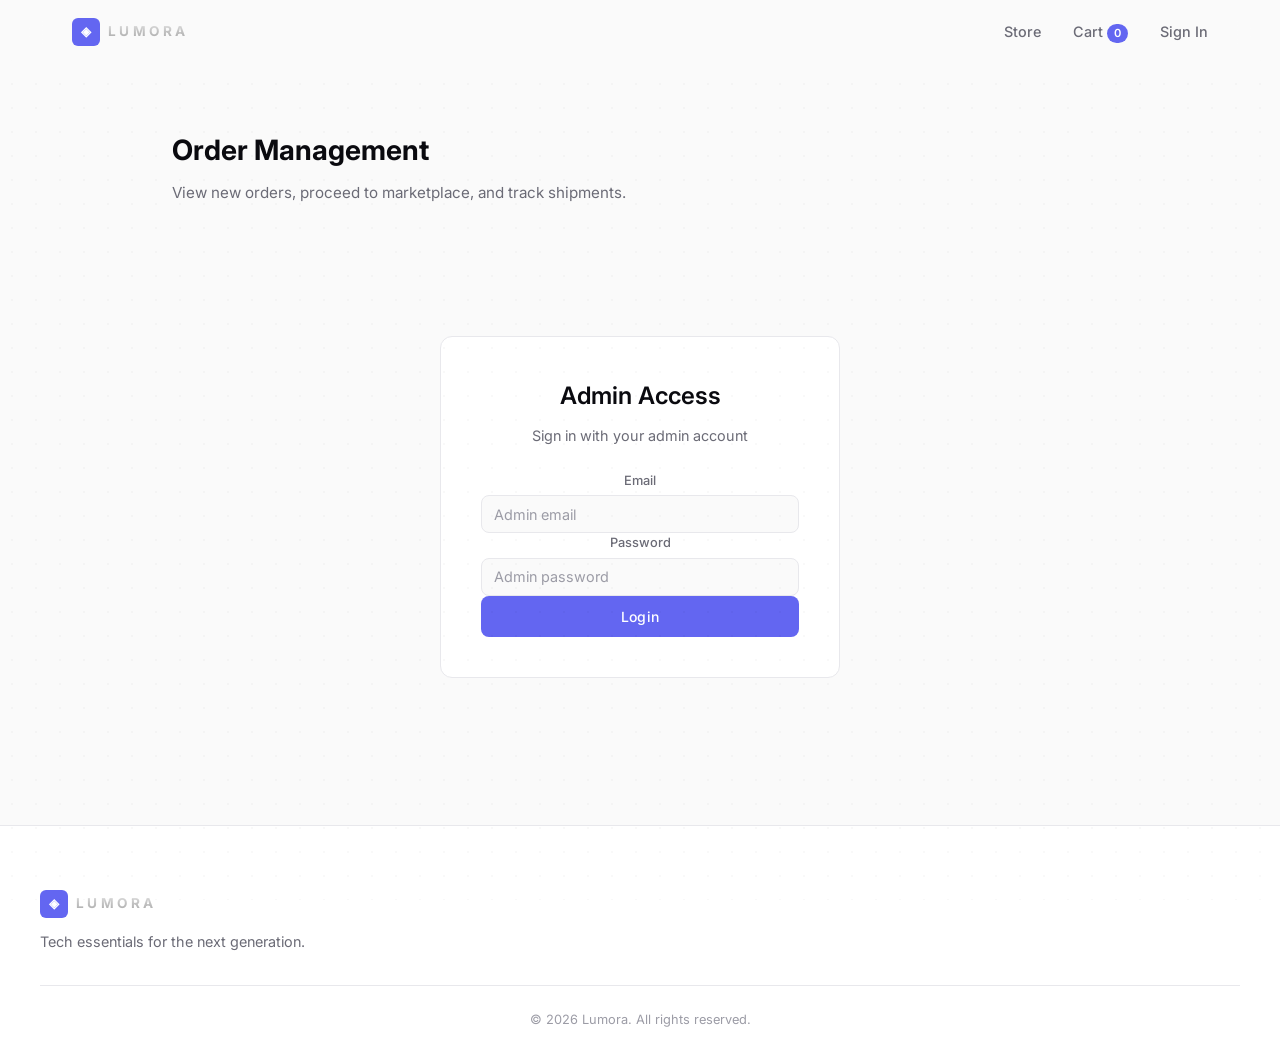
<file: admin.html>
<!DOCTYPE html>
<html lang="en">
<head>
    <meta charset="UTF-8">
    <meta name="viewport" content="width=device-width, initial-scale=1.0">
    <title>Admin — Lumora Store</title>
    <link rel="stylesheet" href="css/style.css">
    <link href="https://fonts.googleapis.com/css2?family=Inter:wght@300;400;500;600;700&display=swap" rel="stylesheet">
    <link rel="icon" href="data:image/svg+xml,<svg xmlns='http://www.w3.org/2000/svg' viewBox='0 0 100 100'><text y='.9em' font-size='90'>◈</text></svg>">
    <link rel="stylesheet" href="css/premium.css">
</head>
<body>
    <nav class="navbar">
        <div class="nav-container">
            <a href="index.html" class="logo"><span class="logo-icon">◈</span><span class="logo-text">LUMORA</span></a>
            <ul class="nav-links">
                <li><a href="index.html" class="nav-link">Store</a></li>
                <li><a href="cart.html" class="nav-link">Cart <span class="cart-count" id="cartCount">0</span></a></li>
                <span id="authLinks"></span>
            </ul>
            <button class="menu-toggle" id="menuToggle">☰</button>
        </div>
    </nav>
    <div class="admin-page">
        <div class="admin-header">
            <h1>Order Management</h1>
            <p>View new orders, proceed to marketplace, and track shipments.</p>
        </div>
        <div id="adminContent"></div>
    </div>
        <div class="modal-overlay" id="signInModal"><div class="modal"><button class="modal-close" onclick="closeModal()">×</button><h2 class="modal-title">Sign In</h2><form id="loginForm" class="order-form"><div class="form-group"><label for="loginEmail">Email</label><input type="email" id="loginEmail" required placeholder="Enter your email"></div><div class="form-group"><label for="loginPassword">Password</label><input type="password" id="loginPassword" required placeholder="Enter your password"></div><button type="submit" class="btn btn-primary submit-btn">Sign In</button><p style="text-align:center;margin-top:1rem;font-size:0.85rem">Don't have an account? <a href="#" id="showSignup" style="color:var(--text)">Sign Up</a></p></form><form id="signupForm" class="order-form" style="display:none"><h2 class="modal-title" style="margin-bottom:1rem">Sign Up</h2><div class="form-group"><label for="signupName">Full Name</label><input type="text" id="signupName" required placeholder="Enter your full name"></div><div class="form-group"><label for="signupEmail">Email</label><input type="email" id="signupEmail" required placeholder="Enter your email"></div><div class="form-group"><label for="signupPassword">Password</label><input type="password" id="signupPassword" required placeholder="Min 6 characters"></div><button type="submit" class="btn btn-primary submit-btn">Create Account</button><p style="text-align:center;margin-top:1rem;font-size:0.85rem">Already have an account? <a href="#" id="showLogin" style="color:var(--text)">Sign In</a></p></form></div></div></div>
    <footer class="footer">
        <div class="footer-content">
            <div class="footer-brand">
                <a href="index.html" class="logo"><span class="logo-icon">◈</span><span class="logo-text">LUMORA</span></a>
                <p>Tech essentials for the next generation.</p>
            </div>
        </div>
        <div class="footer-bottom"><p>&copy; 2026 Lumora. All rights reserved.</p></div>
    </footer>
    <script src="js/products.js"></script>
    <script src="js/main.js"></script>
    <script src="js/premium.js"></script>
</body>
</html>
</file>
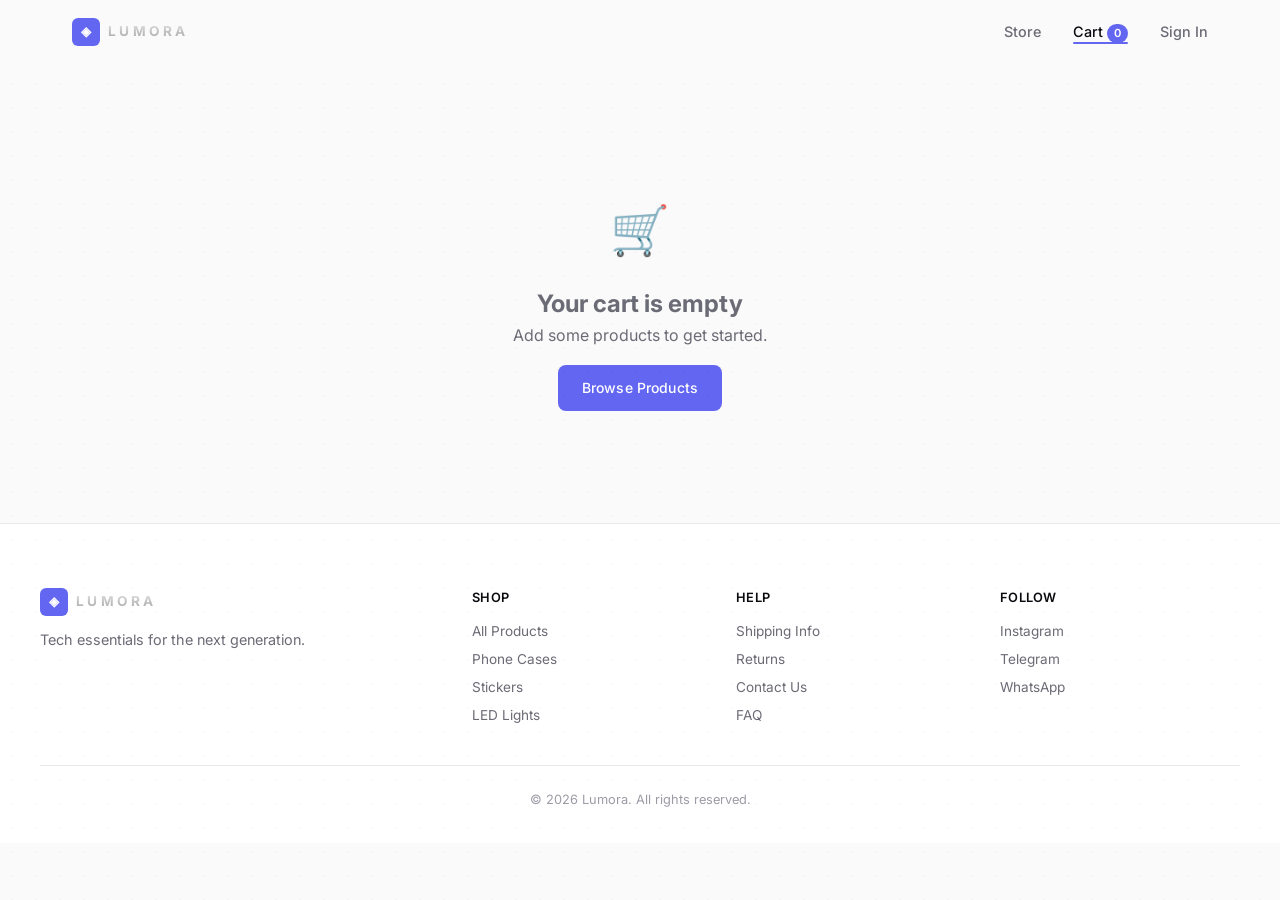
<file: cart.html>
<!DOCTYPE html>
<html lang="en">
<head>
    <meta charset="UTF-8">
    <meta name="viewport" content="width=device-width, initial-scale=1.0">
    <title>Cart — Lumora Store</title>
    <link rel="stylesheet" href="css/style.css">
    <link href="https://fonts.googleapis.com/css2?family=Inter:wght@300;400;500;600;700&display=swap" rel="stylesheet">
    <link rel="icon" href="data:image/svg+xml,<svg xmlns='http://www.w3.org/2000/svg' viewBox='0 0 100 100'><text y='.9em' font-size='90'>◈</text></svg>">
    <link rel="stylesheet" href="css/premium.css">
</head>
<body>
    <nav class="navbar">
        <div class="nav-container">
            <a href="index.html" class="logo"><span class="logo-icon">◈</span><span class="logo-text">LUMORA</span></a>
            <ul class="nav-links">
                <li><a href="index.html" class="nav-link">Store</a></li>
                <li><a href="cart.html" class="nav-link active">Cart <span class="cart-count" id="cartCount">0</span></a></li>
                <span id="authLinks"></span>
            </ul>
            <button class="menu-toggle" id="menuToggle">☰</button>
        </div>
    </nav>
    <div class="cart-container" id="cartContainer"></div>
    <div class="modal-overlay" id="checkoutModal">
        <div class="modal modal-large">
            <button class="modal-close" onclick="closeModal()">×</button>
            <h2 class="modal-title">Checkout</h2>
            <div id="checkoutFormStep">
                <form id="orderForm" class="order-form">
                    <div class="form-group"><label for="name">Full Name *</label><input type="text" id="name" name="name" required placeholder="Enter your full name"></div>
                    <div class="form-row">
                        <div class="form-group"><label for="phone">Phone Number *</label><input type="tel" id="phone" name="phone" required placeholder="10-digit mobile number" pattern="[0-9]{10}" maxlength="10"></div>
                        <div class="form-group"><label for="email">Email (optional)</label><input type="email" id="email" name="email" placeholder="your@email.com"></div>
                    </div>
                    <div class="form-group"><label for="address">Address *</label><textarea id="address" name="address" required placeholder="House/Flat no., Street, Area" rows="2"></textarea></div>
                    <div class="form-row">
                        <div class="form-group"><label for="city">City *</label><input type="text" id="city" name="city" required placeholder="City"></div>
                        <div class="form-group"><label for="state">State *</label><input type="text" id="state" name="state" required placeholder="State"></div>
                    </div>
                    <div class="form-row">
                        <div class="form-group"><label for="pincode">PIN Code *</label><input type="text" id="pincode" name="pincode" required placeholder="6-digit PIN" pattern="[0-9]{6}" maxlength="6"></div>
                        <div class="form-group"><label for="landmark">Landmark (optional)</label><input type="text" id="landmark" name="landmark" placeholder="Near..."></div>
                    </div>
                    <button type="submit" class="btn btn-primary submit-btn">Proceed to Payment</button>
                </form>
            </div>
            <div id="checkoutPaymentStep" style="display:none"><div id="paymentSection"></div></div>
        </div>
    </div>
    <div id="orderConfirmation" style="display:none"></div>
        <div class="modal-overlay" id="signInModal"><div class="modal"><button class="modal-close" onclick="closeModal()">×</button><h2 class="modal-title">Sign In</h2><form id="loginForm" class="order-form"><div class="form-group"><label for="loginEmail">Email</label><input type="email" id="loginEmail" required placeholder="Enter your email"></div><div class="form-group"><label for="loginPassword">Password</label><input type="password" id="loginPassword" required placeholder="Enter your password"></div><button type="submit" class="btn btn-primary submit-btn">Sign In</button><p style="text-align:center;margin-top:1rem;font-size:0.85rem">Don't have an account? <a href="#" id="showSignup" style="color:var(--text)">Sign Up</a></p></form><form id="signupForm" class="order-form" style="display:none"><h2 class="modal-title" style="margin-bottom:1rem">Sign Up</h2><div class="form-group"><label for="signupName">Full Name</label><input type="text" id="signupName" required placeholder="Enter your full name"></div><div class="form-group"><label for="signupEmail">Email</label><input type="email" id="signupEmail" required placeholder="Enter your email"></div><div class="form-group"><label for="signupPassword">Password</label><input type="password" id="signupPassword" required placeholder="Min 6 characters"></div><button type="submit" class="btn btn-primary submit-btn">Create Account</button><p style="text-align:center;margin-top:1rem;font-size:0.85rem">Already have an account? <a href="#" id="showLogin" style="color:var(--text)">Sign In</a></p></form></div></div></div>
    <footer class="footer">
        <div class="footer-content">
            <div class="footer-brand">
                <a href="index.html" class="logo"><span class="logo-icon">◈</span><span class="logo-text">LUMORA</span></a>
                <p>Tech essentials for the next generation.</p>
            </div>
            <div class="footer-links">
                <div class="footer-col"><h4>Shop</h4><a href="index.html#products">All Products</a><a href="index.html#products">Phone Cases</a><a href="index.html#products">Stickers</a><a href="index.html#products">LED Lights</a></div>
                <div class="footer-col"><h4>Help</h4><a href="#">Shipping Info</a><a href="#">Returns</a><a href="#">Contact Us</a><a href="#">FAQ</a></div>
                <div class="footer-col"><h4>Follow</h4><a href="https://instagram.com/lumora.main5" target="_blank">Instagram</a><a href="#">Telegram</a><a href="#">WhatsApp</a></div>
            </div>
        </div>
        <div class="footer-bottom"><p>&copy; 2026 Lumora. All rights reserved.</p></div>
    </footer>
    <script src="js/products.js"></script>
    <script src="js/main.js"></script>
    <script src="js/premium.js"></script>
</body>
</html>
</file>
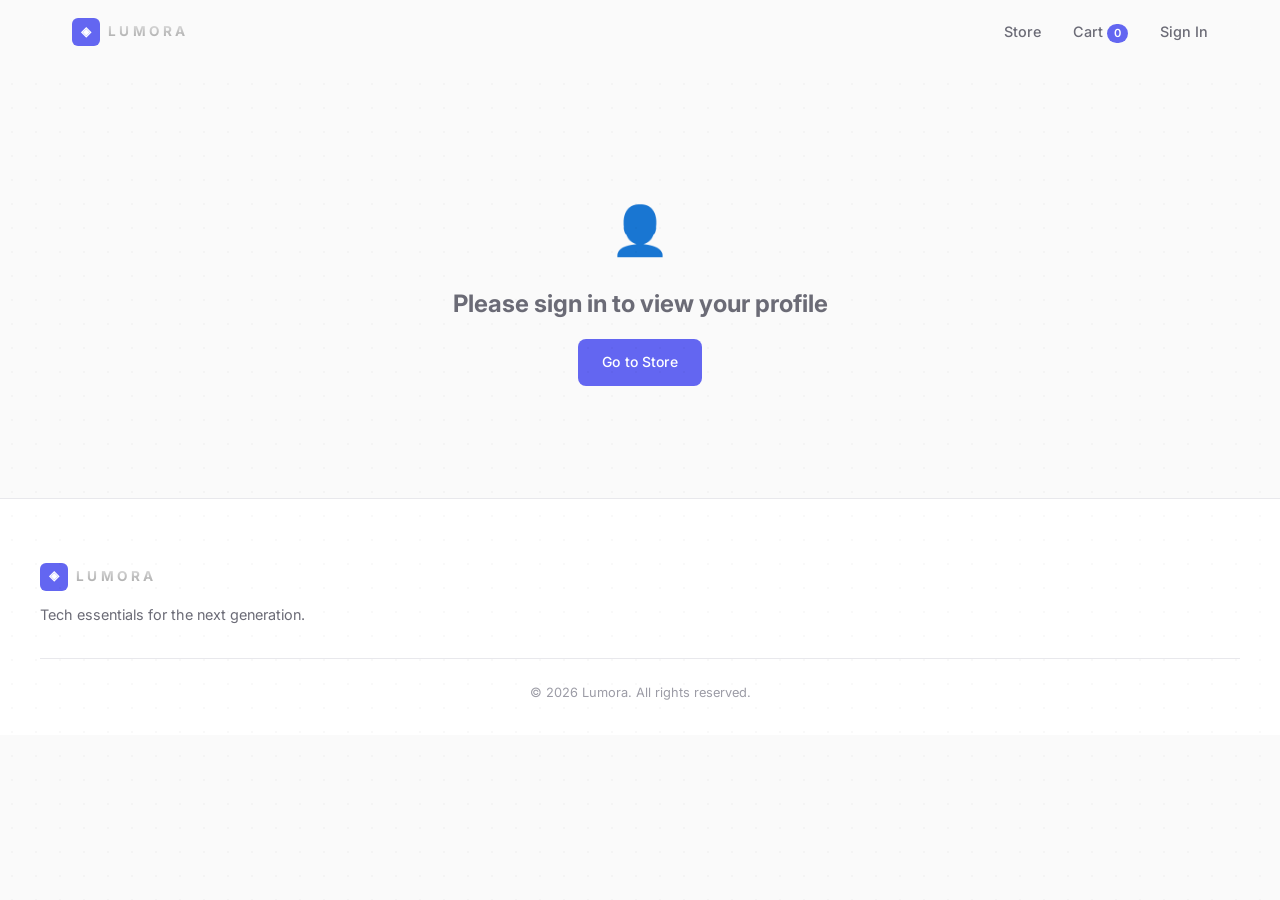
<file: profile.html>
<!DOCTYPE html>
<html lang="en">
<head>
    <meta charset="UTF-8">
    <meta name="viewport" content="width=device-width, initial-scale=1.0">
    <title>Profile — Lumora Store</title>
    <link rel="stylesheet" href="css/style.css">
    <link href="https://fonts.googleapis.com/css2?family=Inter:wght@300;400;500;600;700&display=swap" rel="stylesheet">
    <link rel="icon" href="data:image/svg+xml,<svg xmlns='http://www.w3.org/2000/svg' viewBox='0 0 100 100'><text y='.9em' font-size='90'>◈</text></svg>">
    <link rel="stylesheet" href="css/premium.css">
</head>
<body>

    <nav class="navbar">
        <div class="nav-container">
            <a href="index.html" class="logo"><span class="logo-icon">◈</span><span class="logo-text">LUMORA</span></a>
            <ul class="nav-links">
                <li><a href="index.html" class="nav-link">Store</a></li>
                <li><a href="cart.html" class="nav-link">Cart <span class="cart-count" id="cartCount">0</span></a></li>
                <span id="authLinks"></span>
            </ul>
            <button class="menu-toggle" id="menuToggle">☰</button>
        </div>
    </nav>

    <div class="profile-container" id="profileContainer">
        <!-- Profile content rendered by JS -->
    </div>

        <div class="modal-overlay" id="signInModal"><div class="modal"><button class="modal-close" onclick="closeModal()">×</button><h2 class="modal-title">Sign In</h2><form id="loginForm" class="order-form"><div class="form-group"><label for="loginEmail">Email</label><input type="email" id="loginEmail" required placeholder="Enter your email"></div><div class="form-group"><label for="loginPassword">Password</label><input type="password" id="loginPassword" required placeholder="Enter your password"></div><button type="submit" class="btn btn-primary submit-btn">Sign In</button><p style="text-align:center;margin-top:1rem;font-size:0.85rem">Don't have an account? <a href="#" id="showSignup" style="color:var(--text)">Sign Up</a></p></form><form id="signupForm" class="order-form" style="display:none"><h2 class="modal-title" style="margin-bottom:1rem">Sign Up</h2><div class="form-group"><label for="signupName">Full Name</label><input type="text" id="signupName" required placeholder="Enter your full name"></div><div class="form-group"><label for="signupEmail">Email</label><input type="email" id="signupEmail" required placeholder="Enter your email"></div><div class="form-group"><label for="signupPassword">Password</label><input type="password" id="signupPassword" required placeholder="Min 6 characters"></div><button type="submit" class="btn btn-primary submit-btn">Create Account</button><p style="text-align:center;margin-top:1rem;font-size:0.85rem">Already have an account? <a href="#" id="showLogin" style="color:var(--text)">Sign In</a></p></form></div></div></div>
    <footer class="footer">
        <div class="footer-content">
            <div class="footer-brand">
                <a href="index.html" class="logo"><span class="logo-icon">◈</span><span class="logo-text">LUMORA</span></a>
                <p>Tech essentials for the next generation.</p>
            </div>
        </div>
        <div class="footer-bottom"><p>&copy; 2026 Lumora. All rights reserved.</p></div>
    </footer>

    <script src="js/products.js"></script>
    <script src="js/main.js"></script>
    <script>
        // Profile page specific
        document.addEventListener("DOMContentLoaded", () => {
            const container = document.getElementById("profileContainer");
            if (!container) return;

            if (!currentUser) {
                container.innerHTML = '<div class="empty-cart"><span class="empty-cart-icon">👤</span><h2>Please sign in to view your profile</h2><a href="index.html" class="btn btn-primary" style="margin-top:1rem">Go to Store</a></div>';
                return;
            }

            const userOrders = orders.filter(o => o.userId === currentUser.id);

            container.innerHTML = `
                <div class="profile-header">
                    <div class="profile-avatar">◈</div>
                    <h1>${currentUser.name}</h1>
                    <p>${currentUser.email}</p>
                </div>
                <div class="profile-section">
                    <h2>Saved Payment</h2>
                    <form id="saveUpiForm" class="order-form" style="margin-top:0.5rem">
                        <div class="form-group">
                            <label for="profileUpi">UPI ID</label>
                            <input type="text" id="profileUpi" placeholder="yourname@bank" value="">
                            <small>Saved for faster checkout next time</small>
                        </div>
                        <button type="submit" class="btn btn-primary">Save UPI</button>
                    </form>
                </div>
                <div class="profile-section">
                    <h2>My Orders</h2>
                    ${userOrders.length === 0 ? '<p class="no-orders">No orders yet. Start shopping!</p>' : ""}
                    ${userOrders.map(order => `
                        <div class="profile-order">
                            <div class="profile-order-header">
                                <span class="order-id">${order.id}</span>
                                <span class="order-status status-${order.status}">${order.status.replace(/_/g, " ")}</span>
                            </div>
                            <div class="profile-order-items">
                                ${order.items.map(i => `<p>${i.name} × ${i.quantity}</p>`).join("")}
                            </div>
                            <div class="profile-order-total">
                                <p><strong>Total: ₹${order.total.toFixed(2)}</strong></p>
                                <p>${order.customer.city}, ${order.customer.state}</p>
                            </div>
                        </div>
                    `).join("")}
                </div>
            `;
        });
    </script>
    <script src="js/premium.js"></script>
</body>
</html>
</file>
<file: css/style.css>
/* ============================================
   LUMORA STORE — Complete Stylesheet
   ============================================ */

:root {
    --bg: #ffffff;
    --surface: #f8f8f8;
    --card: #ffffff;
    --border: #e5e5e5;
    --text: #1a1a1a;
    --text-secondary: #666666;
    --text-dim: #999999;
    --accent: #1a1a1a;
    --accent-hover: #333333;
    --accent-light: #f0f0f0;
    --success: #2d8a4e;
    --danger: #d32f2f;
    --warning: #f5a623;
    --font-display: 'Inter', -apple-system, BlinkMacSystemFont, 'Segoe UI', sans-serif;
    --font-body: 'Inter', -apple-system, BlinkMacSystemFont, 'Segoe UI', sans-serif;
    --font-mono: 'SF Mono', 'Fira Code', 'Consolas', monospace;
    --radius: 8px;
    --radius-sm: 4px;
    --shadow: 0 1px 3px rgba(0, 0, 0, 0.08);
    --shadow-hover: 0 4px 12px rgba(0, 0, 0, 0.12);
    --transition: 0.2s ease;
}

* { margin: 0; padding: 0; box-sizing: border-box; }
html { scroll-behavior: smooth; }

body {
    font-family: var(--font-body);
    background: var(--bg);
    color: var(--text);
    line-height: 1.6;
    -webkit-font-smoothing: antialiased;
    -moz-osx-font-smoothing: grayscale;
}

/* ============================================
   NAVIGATION
   ============================================ */
.navbar {
    position: fixed; top: 0; left: 0; width: 100%; z-index: 1000;
    background: rgba(255, 255, 255, 0.9);
    backdrop-filter: blur(10px);
    border-bottom: 1px solid var(--border);
}
.nav-container {
    max-width: 1200px; margin: 0 auto; padding: 0 2rem;
    display: flex; align-items: center; justify-content: space-between; height: 60px;
}
.logo {
    display: flex; align-items: center; gap: 0.5rem; text-decoration: none;
    color: var(--text); font-family: var(--font-display); font-size: 1.1rem;
    font-weight: 600; letter-spacing: -0.02em;
}
.logo-icon { font-size: 1.2rem; color: var(--text); }
.logo-accent { color: var(--text-secondary); font-weight: 400; }
.nav-links { display: flex; list-style: none; gap: 2rem; }
.nav-link {
    color: var(--text-secondary); text-decoration: none; font-size: 0.9rem;
    font-weight: 500; transition: color var(--transition); position: relative;
}
.nav-link:hover, .nav-link.active { color: var(--text); }
.nav-link::after {
    content: ''; position: absolute; bottom: -4px; left: 0; width: 0;
    height: 1px; background: var(--text); transition: width var(--transition);
}
.nav-link:hover::after, .nav-link.active::after { width: 100%; }
.cart-link { display: flex; align-items: center; gap: 0.4rem; }
.cart-count {
    background: var(--text); color: var(--bg); font-size: 0.7rem; font-weight: 600;
    padding: 0.1rem 0.4rem; border-radius: 10px; min-width: 18px; text-align: center;
    transition: transform 0.2s ease;
}
.menu-toggle { display: none; background: none; border: none; color: var(--text); font-size: 1.25rem; cursor: pointer; }

/* ============================================
   HERO
   ============================================ */
.hero {
    min-height: 100vh; display: flex; align-items: center; justify-content: center;
    padding: 6rem 2rem 4rem; text-align: center;
}
.hero-content { max-width: 640px; }
.hero-badge {
    font-family: var(--font-mono); font-size: 0.75rem; color: var(--text-dim);
    letter-spacing: 0.1em; text-transform: uppercase; margin-bottom: 1.5rem;
}
.hero-title {
    font-family: var(--font-display); font-size: clamp(2.5rem, 5vw, 3.5rem);
    font-weight: 700; line-height: 1.15; letter-spacing: -0.03em;
    margin-bottom: 1.25rem; color: var(--text);
}
.hero-subtitle {
    font-size: 1.1rem; color: var(--text-secondary); margin-bottom: 2.5rem;
    font-weight: 400; line-height: 1.7;
}
.hero-cta { display: flex; gap: 0.75rem; justify-content: center; flex-wrap: wrap; margin-bottom: 3rem; }
.btn {
    font-family: var(--font-display); font-size: 0.85rem; font-weight: 500;
    letter-spacing: 0.01em; padding: 0.75rem 1.5rem; border: none; cursor: pointer;
    transition: all var(--transition); text-decoration: none; display: inline-block;
    border-radius: var(--radius);
}
.btn-primary { background: var(--text); color: var(--bg); }
.btn-primary:hover { background: var(--accent-hover); }
.btn-secondary { background: transparent; color: var(--text); border: 1px solid var(--border); }
.btn-secondary:hover { border-color: var(--text); }
.btn-small { padding: 0.5rem 1rem; font-size: 0.8rem; }
.scroll-indicator { position: absolute; bottom: 2rem; left: 50%; transform: translateX(-50%); text-align: center; }
.scroll-indicator span { font-family: var(--font-mono); font-size: 0.7rem; color: var(--text-dim); letter-spacing: 0.1em; text-transform: uppercase; }
.scroll-line { width: 1px; height: 32px; background: var(--border); margin: 0.5rem auto 0; }

/* ============================================
   SECTIONS
   ============================================ */
section { padding: 5rem 2rem; max-width: 1200px; margin: 0 auto; }
.section-header { text-align: center; margin-bottom: 2.5rem; }
.section-title {
    font-family: var(--font-display); font-size: clamp(1.5rem, 3vw, 2rem);
    font-weight: 600; letter-spacing: -0.02em; margin-bottom: 0.5rem; color: var(--text);
}
.section-subtitle { color: var(--text-secondary); font-size: 1rem; font-weight: 400; }

/* ============================================
   PRODUCT GRID
   ============================================ */
.products-section { padding-top: 4rem; }
.filter-bar {
    max-width: 1200px; margin: 0 auto 1.5rem; padding: 0 2rem;
    display: flex; gap: 0.5rem; flex-wrap: wrap; align-items: center;
}
.filter-btn {
    font-family: var(--font-mono); font-size: 0.75rem; padding: 0.4rem 0.75rem;
    background: transparent; border: 1px solid var(--border); color: var(--text-secondary);
    cursor: pointer; border-radius: var(--radius-sm); transition: all var(--transition);
    text-transform: uppercase; letter-spacing: 0.03em;
}
.filter-btn:hover, .filter-btn.active { border-color: var(--text); color: var(--text); }
.search-box { margin-left: auto; position: relative; }
.search-box input {
    padding: 0.4rem 0.75rem 0.4rem 2rem; background: var(--bg); border: 1px solid var(--border);
    border-radius: var(--radius-sm); color: var(--text); font-family: var(--font-body);
    font-size: 0.85rem; outline: none; width: 220px; transition: border-color var(--transition);
}
.search-box input:focus { border-color: var(--text); }
.search-box::before {
    content: '\2315'; position: absolute; left: 0.6rem; top: 50%;
    transform: translateY(-50%); color: var(--text-dim); font-size: 1rem;
}
.product-grid {
    display: grid; grid-template-columns: repeat(auto-fill, minmax(260px, 1fr)); gap: 1.5rem;
    max-width: 1200px; margin: 0 auto; padding: 0 2rem;
}
.product-card {
    background: var(--card); border: 1px solid var(--border); border-radius: var(--radius);
    overflow: hidden; transition: all var(--transition); cursor: pointer;
}
.product-card:hover { box-shadow: var(--shadow-hover); transform: translateY(-2px); }
.product-image { position: relative; width: 100%; height: 200px; background: var(--surface); overflow: hidden; }
.product-image img { width: 100%; height: 100%; object-fit: cover; }
.product-badge {
    position: absolute; top: 0.75rem; left: 0.75rem; font-family: var(--font-mono);
    font-size: 0.65rem; color: var(--text-secondary); background: var(--accent-light);
    padding: 0.15rem 0.5rem; border-radius: var(--radius-sm); text-transform: uppercase; letter-spacing: 0.03em;
}
.product-info { padding: 1.25rem; }
.product-name {
    font-family: var(--font-display); font-size: 0.95rem; font-weight: 600;
    margin-bottom: 0.25rem; color: var(--text); letter-spacing: -0.01em;
}
.product-desc { font-size: 0.85rem; color: var(--text-secondary); margin-bottom: 0.75rem; line-height: 1.5; }
.product-footer { display: flex; align-items: center; justify-content: space-between; }
.product-price { font-family: var(--font-display); font-size: 1.1rem; font-weight: 600; color: var(--text); letter-spacing: -0.01em; }
.add-to-cart {
    padding: 0.5rem 1rem; background: transparent; border: 1px solid var(--border);
    color: var(--text); font-family: var(--font-display); font-size: 0.75rem;
    font-weight: 500; cursor: pointer; transition: all var(--transition); border-radius: var(--radius-sm);
}
.add-to-cart:hover { background: var(--text); color: var(--bg); border-color: var(--text); }

/* ============================================
   CATEGORIES
   ============================================ */
.categories-section { padding-top: 2rem; }
.category-grid { display: grid; grid-template-columns: repeat(auto-fill, minmax(200px, 1fr)); gap: 1rem; }
.category-card {
    background: var(--card); border: 1px solid var(--border); border-radius: var(--radius);
    padding: 1.5rem 1.25rem; text-align: center; text-decoration: none; color: var(--text);
    transition: all var(--transition);
}
.category-card:hover { box-shadow: var(--shadow-hover); transform: translateY(-2px); }
.category-icon { font-size: 2rem; margin-bottom: 0.75rem; display: block; }
.category-card h3 { font-family: var(--font-display); font-size: 0.95rem; font-weight: 600; margin-bottom: 0.25rem; letter-spacing: -0.01em; }
.category-card p { font-size: 0.8rem; color: var(--text-secondary); }

/* ============================================
   HOW IT WORKS
   ============================================ */
.how-it-works { background: var(--surface); border-top: 1px solid var(--border); border-bottom: 1px solid var(--border); }
.steps-grid { display: grid; grid-template-columns: repeat(auto-fit, minmax(250px, 1fr)); gap: 2rem; max-width: 900px; margin: 0 auto; }
.step { text-align: center; }
.step-number {
    width: 48px; height: 48px; border-radius: 50%; background: var(--text); color: var(--bg);
    font-family: var(--font-display); font-size: 1.25rem; font-weight: 700;
    display: flex; align-items: center; justify-content: center; margin: 0 auto 1rem;
}
.step h3 { font-family: var(--font-display); font-size: 1rem; font-weight: 600; margin-bottom: 0.5rem; }
.step p { font-size: 0.9rem; color: var(--text-secondary); }

/* ============================================
   CART PAGE
   ============================================ */
.cart-container { max-width: 800px; margin: 0 auto; padding: 7rem 2rem 3rem; }
.cart-items { margin-bottom: 1.5rem; }
.cart-item {
    display: flex; align-items: center; gap: 1.25rem; background: var(--card);
    border: 1px solid var(--border); border-radius: var(--radius); padding: 1.25rem; margin-bottom: 0.75rem;
}
.cart-item-img { width: 64px; height: 64px; object-fit: cover; border-radius: var(--radius-sm); flex-shrink: 0; }
.cart-item-info { flex: 1; }
.cart-item-name { font-family: var(--font-display); font-size: 0.95rem; font-weight: 600; margin-bottom: 0.15rem; }
.cart-item-price { color: var(--text-secondary); font-size: 0.85rem; }
.cart-item-total { font-family: var(--font-display); font-size: 1rem; font-weight: 600; color: var(--text); }
.remove-btn {
    background: none; border: none; color: var(--text-dim); font-size: 1.25rem;
    cursor: pointer; padding: 0.25rem; transition: color var(--transition);
}
.remove-btn:hover { color: var(--danger); }
.cart-summary {
    background: var(--card); border: 1px solid var(--border);
    border-radius: var(--radius); padding: 1.5rem;
}
.summary-row { display: flex; justify-content: space-between; padding: 0.5rem 0; font-size: 0.95rem; }
.summary-total { font-family: var(--font-display); font-size: 1.25rem; font-weight: 600; border-top: 1px solid var(--border); margin-top: 0.5rem; padding-top: 1rem; }
.checkout-btn { width: 100%; margin-top: 1rem; }
.empty-cart { text-align: center; padding: 4rem 2rem; color: var(--text-secondary); }
.empty-cart-icon { font-size: 3rem; margin-bottom: 1rem; display: block; }

/* ============================================
   MODALS
   ============================================ */
.modal-overlay {
    position: fixed; top: 0; left: 0; width: 100%; height: 100%;
    background: rgba(0, 0, 0, 0.4); backdrop-filter: blur(4px);
    z-index: 2000; display: none; align-items: center; justify-content: center; padding: 2rem;
}
.modal-overlay.active { display: flex; }
.modal {
    background: var(--card); border: 1px solid var(--border); border-radius: var(--radius);
    max-width: 480px; width: 100%; max-height: 90vh; overflow-y: auto; position: relative;
    padding: 2rem;
}
.modal-large { max-width: 600px; }
.modal-admin { max-width: 900px; }
.modal-close {
    position: absolute; top: 0.75rem; right: 0.75rem; background: none; border: none;
    color: var(--text-secondary); font-size: 1.5rem; cursor: pointer; z-index: 1;
    transition: color var(--transition);
}
.modal-close:hover { color: var(--text); }
.modal-title { font-family: var(--font-display); font-size: 1.25rem; font-weight: 600; margin-bottom: 1.5rem; }

/* Product Modal */
.modal-product { display: flex; flex-direction: column; gap: 1.5rem; }
.modal-product-image { width: 100%; height: 250px; background: var(--surface); border-radius: var(--radius); overflow: hidden; }
.modal-product-image img { width: 100%; height: 100%; object-fit: cover; }
.modal-product-info h2 { font-family: var(--font-display); font-size: 1.25rem; font-weight: 600; margin-bottom: 0.5rem; }
.modal-product-info .product-desc { margin-bottom: 1rem; }
.product-specs { margin-bottom: 1rem; }
.product-specs h4 { font-family: var(--font-display); font-size: 0.85rem; font-weight: 600; margin-bottom: 0.5rem; }
.product-specs ul { list-style: none; padding-left: 0; }
.product-specs li { font-size: 0.85rem; color: var(--text-secondary); padding: 0.2rem 0; }
.product-specs li::before { content: '• '; color: var(--text); }

/* Checkout */
.checkout-items { margin-bottom: 1.5rem; }
.checkout-items h3 { font-family: var(--font-display); font-size: 0.9rem; font-weight: 600; margin-bottom: 0.75rem; }
.checkout-item {
    display: flex; justify-content: space-between; padding: 0.5rem 0;
    border-bottom: 1px solid var(--border); font-size: 0.9rem;
}
.checkout-total {
    display: flex; justify-content: space-between; padding: 1rem 0 0;
    font-family: var(--font-display); font-size: 1.1rem; font-weight: 600;
}
.payment-section { text-align: center; padding: 1.5rem 0; }
.payment-qr { text-align: center; }
.payment-instruction { font-size: 0.9rem; color: var(--text-secondary); margin-bottom: 1rem; }
.qr-image { width: 250px; height: 250px; margin: 0 auto 1rem; display: block; border-radius: var(--radius); }
.payment-details { background: var(--surface); border-radius: var(--radius); padding: 1rem; margin-bottom: 1rem; text-align: left; }
.payment-details p { font-size: 0.85rem; margin-bottom: 0.25rem; }
.payment-warning { font-size: 0.8rem; color: var(--warning); margin-bottom: 1rem; }

/* Order Form */
.order-form { display: flex; flex-direction: column; gap: 1rem; }
.form-group { display: flex; flex-direction: column; gap: 0.25rem; }
.form-row { display: grid; grid-template-columns: 1fr 1fr; gap: 1rem; }
.form-group label { font-size: 0.8rem; font-weight: 500; color: var(--text-secondary); }
.form-group input, .form-group textarea {
    padding: 0.6rem 0.75rem; background: var(--bg); border: 1px solid var(--border);
    border-radius: var(--radius-sm); color: var(--text); font-family: var(--font-body);
    font-size: 0.9rem; outline: none; transition: border-color var(--transition);
}
.form-group input:focus, .form-group textarea:focus { border-color: var(--text); }
.form-group input::placeholder, .form-group textarea::placeholder { color: var(--text-dim); }
.form-notice { background: #fff3cd; border: 1px solid #ffc107; border-radius: var(--radius-sm); padding: 0.75rem; }
.form-notice p { font-size: 0.8rem; color: #856404; }
.submit-btn { width: 100%; }

/* Order Confirmation */
.confirmation-box { text-align: center; padding: 2rem; }
.confirmation-icon {
    width: 64px; height: 64px; border-radius: 50%; background: var(--success); color: white;
    font-size: 2rem; display: flex; align-items: center; justify-content: center; margin: 0 auto 1rem;
}
.confirmation-box h2 { font-family: var(--font-display); font-size: 1.5rem; font-weight: 600; margin-bottom: 0.5rem; }
.confirmation-id { font-family: var(--font-mono); font-size: 0.85rem; color: var(--text-dim); margin-bottom: 1rem; }
.confirmation-details { background: var(--surface); border-radius: var(--radius); padding: 1rem; margin: 1rem 0; text-align: left; }
.confirmation-details p { font-size: 0.9rem; margin-bottom: 0.25rem; }

/* ============================================
   ADMIN PAGE
   ============================================ */
.admin-page { max-width: 1000px; margin: 0 auto; padding: 7rem 2rem 3rem; }
.admin-header { margin-bottom: 2rem; }
.admin-header h1 { font-family: var(--font-display); font-size: 1.75rem; font-weight: 700; margin-bottom: 0.5rem; }
.admin-header p { color: var(--text-secondary); font-size: 0.95rem; }
.admin-stats { display: grid; grid-template-columns: repeat(4, 1fr); gap: 1rem; margin-bottom: 2rem; }
.admin-stat {
    background: var(--card); border: 1px solid var(--border); border-radius: var(--radius);
    padding: 1.25rem; text-align: center;
}
.admin-stat .stat-num { font-family: var(--font-display); font-size: 1.75rem; font-weight: 700; display: block; }
.admin-stat .stat-label { font-size: 0.75rem; color: var(--text-dim); text-transform: uppercase; letter-spacing: 0.05em; }
.admin-orders h3 { font-family: var(--font-display); font-size: 1rem; font-weight: 600; margin-bottom: 1rem; }
.no-orders { text-align: center; padding: 3rem; color: var(--text-secondary); }
.admin-order {
    background: var(--card); border: 1px solid var(--border); border-radius: var(--radius);
    padding: 1.5rem; margin-bottom: 1rem;
}
.order-header { display: flex; justify-content: space-between; align-items: center; margin-bottom: 1rem; }
.order-id { font-family: var(--font-mono); font-size: 0.85rem; font-weight: 600; }
.order-status {
    font-size: 0.7rem; font-weight: 600; padding: 0.2rem 0.6rem; border-radius: 10px;
    text-transform: uppercase; letter-spacing: 0.05em;
}
.status-pending { background: #fff3cd; color: #856404; }
.status-confirmed { background: #d1ecf1; color: #0c5460; }
.status-ordered { background: #d4edda; color: #155724; }
.status-shipped { background: #e2e3e5; color: #383d41; }
.order-body { display: grid; grid-template-columns: 1fr 1fr 1fr; gap: 1rem; margin-bottom: 1rem; }
.order-customer p, .order-items p { font-size: 0.85rem; margin-bottom: 0.15rem; }
.order-total { text-align: right; }
.order-total p { font-size: 0.85rem; }
.order-actions { border-top: 1px solid var(--border); padding-top: 1rem; }
.marketplace-label { font-size: 0.8rem; color: var(--text-secondary); margin-bottom: 0.5rem; }
.marketplace-btns { display: flex; gap: 0.5rem; flex-wrap: wrap; }
.marketplace-btn {
    padding: 0.5rem 1rem; background: transparent; border: 1px solid var(--border);
    color: var(--text); font-family: var(--font-display); font-size: 0.8rem;
    font-weight: 500; cursor: pointer; border-radius: var(--radius-sm);
    transition: all var(--transition);
}
.marketplace-btn:hover { border-color: var(--mp-color, var(--text)); color: var(--mp-color, var(--text)); }
.shipped-label { color: var(--success); font-weight: 600; font-size: 0.9rem; }

/* ============================================
   TOAST
   ============================================ */
.toast {
    position: fixed; bottom: 2rem; right: 2rem; background: var(--text); color: var(--bg);
    padding: 0.75rem 1.25rem; border-radius: var(--radius); font-family: var(--font-body);
    font-size: 0.9rem; font-weight: 500; z-index: 3000; opacity: 0; transform: translateY(20px);
    transition: all 0.3s ease;
}
.toast.show { opacity: 1; transform: translateY(0); }

/* ============================================
   FOOTER
   ============================================ */
.footer { background: var(--bg); border-top: 1px solid var(--border); padding: 3rem 2rem 1.5rem; }
.footer-content {
    max-width: 1200px; margin: 0 auto; display: grid;
    grid-template-columns: 1fr 2fr; gap: 3rem; margin-bottom: 2rem;
}
.footer-brand p { color: var(--text-secondary); margin-top: 0.75rem; font-size: 0.9rem; }
.footer-links { display: grid; grid-template-columns: repeat(3, 1fr); gap: 1.5rem; }
.footer-col h4 {
    font-family: var(--font-display); font-size: 0.8rem; font-weight: 600;
    margin-bottom: 0.75rem; letter-spacing: 0.02em; text-transform: uppercase; color: var(--text);
}
.footer-col a {
    display: block; color: var(--text-secondary); text-decoration: none;
    font-size: 0.85rem; margin-bottom: 0.4rem; transition: color var(--transition);
}
.footer-col a:hover { color: var(--text); }
.footer-bottom {
    max-width: 1200px; margin: 0 auto; padding-top: 1.5rem;
    border-top: 1px solid var(--border); text-align: center;
}
.footer-bottom p { color: var(--text-dim); font-size: 0.8rem; }

/* ============================================
   RESPONSIVE
   ============================================ */
@media (max-width: 768px) {
    .nav-links {
        display: none; position: absolute; top: 60px; left: 0; width: 100%;
        background: rgba(255, 255, 255, 0.98); flex-direction: column;
        padding: 1.5rem 2rem; gap: 1rem; border-bottom: 1px solid var(--border);
    }
    .nav-links.active { display: flex; }
    .menu-toggle { display: block; }
    .hero-stats { gap: 1.5rem; }
    .newsletter-form { flex-direction: column; }
    .footer-content { grid-template-columns: 1fr; gap: 1.5rem; }
    .footer-links { grid-template-columns: 1fr; }
    .cart-item { flex-wrap: wrap; }
    .filter-bar { flex-direction: column; align-items: stretch; }
    .search-box { margin-left: 0; }
    .search-box input { width: 100%; }
    .form-row { grid-template-columns: 1fr; }
    .order-body { grid-template-columns: 1fr; }
    .admin-stats { grid-template-columns: repeat(2, 1fr); }
    .product-grid { grid-template-columns: repeat(auto-fill, minmax(200px, 1fr)); }
    .category-grid { grid-template-columns: repeat(2, 1fr); }
    .steps-grid { grid-template-columns: 1fr; }
}
@media (max-width: 480px) {
    .hero-cta { flex-direction: column; align-items: center; }
    .btn { width: 100%; text-align: center; }
    .product-grid { grid-template-columns: 1fr; }
    .category-grid { grid-template-columns: 1fr; }
    .admin-stats { grid-template-columns: 1fr; }
    .marketplace-btns { flex-direction: column; }
    .marketplace-btn { width: 100%; }
}

/* ADMIN LOGIN */
.admin-login { display: flex; align-items: center; justify-content: center; min-height: 60vh; }
.admin-login-box { background: var(--card); border: 1px solid var(--border); border-radius: var(--radius); padding: 2.5rem; max-width: 400px; width: 100%; text-align: center; }
.admin-login-box h2 { font-family: var(--font-display); font-size: 1.5rem; font-weight: 600; margin-bottom: 0.5rem; }
.admin-login-box p { color: var(--text-secondary); font-size: 0.9rem; margin-bottom: 1.5rem; }

/* ADMIN TOP BAR */
.admin-top-bar { display: flex; justify-content: space-between; align-items: center; margin-bottom: 1.5rem; flex-wrap: wrap; gap: 0.5rem; }
.admin-top-bar h2 { font-family: var(--font-display); font-size: 1.25rem; font-weight: 600; }
.admin-top-actions { display: flex; gap: 0.5rem; }

/* ADD PRODUCT FORM */
.add-product-form { background: var(--card); border: 1px solid var(--border); border-radius: var(--radius); padding: 1.5rem; margin-bottom: 1.5rem; }
.add-product-form h3 { font-family: var(--font-display); font-size: 1rem; font-weight: 600; margin-bottom: 1rem; }
.add-product-form .form-group small { display: block; font-size: 0.75rem; color: var(--text-dim); margin-top: 0.25rem; }
.add-product-form select {
    padding: 0.6rem 0.75rem; background: var(--bg); border: 1px solid var(--border);
    border-radius: var(--radius-sm); color: var(--text); font-family: var(--font-body);
    font-size: 0.9rem; outline: none; width: 100%; transition: border-color var(--transition);
}
.add-product-form select:focus { border-color: var(--text); }
.form-actions { display: flex; gap: 0.5rem; margin-top: 0.5rem; }

/* PROFILE PAGE */
.profile-container { max-width: 800px; margin: 0 auto; padding: 7rem 2rem 3rem; }
.profile-header { text-align: center; margin-bottom: 2rem; }
.profile-avatar { width: 80px; height: 80px; border-radius: 50%; background: var(--text); color: var(--bg); font-size: 2rem; display: flex; align-items: center; justify-content: center; margin: 0 auto 1rem; }
.profile-header h1 { font-family: var(--font-display); font-size: 1.5rem; font-weight: 600; margin-bottom: 0.25rem; }
.profile-header p { color: var(--text-secondary); font-size: 0.9rem; }
.profile-section { background: var(--card); border: 1px solid var(--border); border-radius: var(--radius); padding: 1.5rem; }
.profile-section h2 { font-family: var(--font-display); font-size: 1rem; font-weight: 600; margin-bottom: 1rem; }
.profile-order { border: 1px solid var(--border); border-radius: var(--radius-sm); padding: 1rem; margin-bottom: 0.75rem; }
.profile-order-header { display: flex; justify-content: space-between; align-items: center; margin-bottom: 0.5rem; }
.profile-order-items p { font-size: 0.85rem; color: var(--text-secondary); }
.profile-order-total { margin-top: 0.5rem; padding-top: 0.5rem; border-top: 1px solid var(--border); }
.profile-order-total p { font-size: 0.85rem; }

/* PAYMENT INFO FORM */
.payment-info-form { text-align: left; }
.payment-info-form h3 { font-family: var(--font-display); font-size: 1.1rem; font-weight: 600; margin-bottom: 0.5rem; }
.payment-info-form p { font-size: 0.9rem; color: var(--text-secondary); margin-bottom: 1rem; }
.payment-info-form select { padding: 0.6rem 0.75rem; background: var(--bg); border: 1px solid var(--border); border-radius: var(--radius-sm); color: var(--text); font-family: var(--font-body); font-size: 0.9rem; outline: none; width: 100%; transition: border-color var(--transition); }
.payment-info-form select:focus { border-color: var(--text); }

/* ACTION BUTTONS */
.action-btns { display: flex; gap: 0.5rem; flex-wrap: wrap; }

/* PAYMENT INFO FORM */
.payment-info-form { text-align: left; }
.payment-info-form h3 { font-family: var(--font-display); font-size: 1.1rem; font-weight: 600; margin-bottom: 0.5rem; }
.payment-info-form p { font-size: 0.9rem; color: var(--text-secondary); margin-bottom: 1rem; }
.payment-info-form small { display: block; font-size: 0.75rem; color: var(--text-dim); margin-top: 0.25rem; }

.payment-info-form small { display: block; font-size: 0.75rem; color: var(--text-dim); margin-top: 0.25rem; }
/* SCROLLBAR */
::-webkit-scrollbar { width: 6px; }
::-webkit-scrollbar-track { background: var(--bg); }
::-webkit-scrollbar-thumb { background: var(--border); border-radius: 3px; }
::-webkit-scrollbar-thumb:hover { background: var(--text-dim); }
::selection { background: var(--text); color: var(--bg); }
</file>
<file: css/premium.css>
/* ============================================
   LUMORA STORE — Premium 3D Motion
   Apple-inspired: subtle, purposeful, refined
   ============================================ */

/* --- Theme: Clean Light --- */
:root {
    --bg: #fafafa;
    --surface: #ffffff;
    --card: #ffffff;
    --border: #e8e8ec;
    --text: #0a0a0f;
    --text-secondary: #6b6b76;
    --text-dim: #9c9ca6;
    --accent: #6366f1;
    --accent-hover: #5457e5;
    --accent-light: #eef0ff;
    --success: #10b981;
    --danger: #ef4444;
    --warning: #f59e0b;
    --radius: 12px;
    --radius-sm: 8px;
    --shadow-sm: 0 1px 2px rgba(0, 0, 0, 0.04);
    --shadow: 0 1px 3px rgba(0, 0, 0, 0.06), 0 1px 2px rgba(0, 0, 0, 0.04);
    --shadow-hover: 0 4px 12px rgba(0, 0, 0, 0.08), 0 2px 4px rgba(0, 0, 0, 0.04);
    --shadow-lg: 0 10px 30px rgba(0, 0, 0, 0.08), 0 4px 8px rgba(0, 0, 0, 0.04);
    --transition: 0.2s cubic-bezier(0.25, 0.46, 0.45, 0.94);
    --transition-slow: 0.4s cubic-bezier(0.25, 0.46, 0.45, 0.94);
}

* { margin: 0; padding: 0; box-sizing: border-box; }
html { scroll-behavior: smooth; }

body {
    font-family: 'Inter', -apple-system, BlinkMacSystemFont, 'Segoe UI', sans-serif;
    background: var(--bg);
    color: var(--text);
    line-height: 1.6;
    -webkit-font-smoothing: antialiased;
    -moz-osx-font-smoothing: grayscale;
}

/* --- Subtle Dot Grid --- */
body::before {
    content: '';
    position: fixed;
    top: 0; left: 0; width: 100%; height: 100%;
    background-image: radial-gradient(circle, rgba(0, 0, 0, 0.025) 1px, transparent 1px);
    background-size: 24px 24px;
    pointer-events: none;
    z-index: 0;
}

/* --- Navbar --- */
.navbar {
    position: fixed;
    top: 0; left: 0; width: 100%;
    z-index: 1000;
    background: rgba(250, 250, 250, 0.8);
    backdrop-filter: blur(20px) saturate(180%);
    -webkit-backdrop-filter: blur(20px) saturate(180%);
    border-bottom: 1px solid transparent;
    transition: border-color 0.3s ease, background 0.3s ease;
}
.navbar.scrolled {
    border-bottom-color: var(--border);
    background: rgba(250, 250, 250, 0.95);
}
.nav-container {
    max-width: 1200px;
    margin: 0 auto;
    padding: 0 2rem;
    display: flex;
    align-items: center;
    justify-content: space-between;
    height: 64px;
}
.logo {
    display: flex;
    align-items: center;
    gap: 0.5rem;
    text-decoration: none;
    color: var(--text);
    font-size: 1.1rem;
    font-weight: 600;
    letter-spacing: -0.02em;
}
.logo-icon {
    width: 28px; height: 28px;
    background: var(--accent);
    border-radius: 6px;
    display: flex;
    align-items: center;
    justify-content: center;
    color: white;
    font-size: 0.8rem;
    font-weight: 700;
}
.nav-links {
    display: flex;
    list-style: none;
    gap: 2rem;
    align-items: center;
}
.nav-link {
    color: var(--text-secondary);
    text-decoration: none;
    font-size: 0.9rem;
    font-weight: 500;
    transition: color 0.2s ease;
    position: relative;
}
.nav-link:hover, .nav-link.active { color: var(--text); }
.nav-link::after {
    content: '';
    position: absolute;
    bottom: -4px; left: 0;
    width: 0; height: 2px;
    background: var(--accent);
    border-radius: 1px;
    transition: width 0.25s ease;
}
.nav-link:hover::after, .nav-link.active::after { width: 100%; }
.cart-count {
    background: var(--accent);
    color: white;
    font-size: 0.7rem;
    font-weight: 600;
    padding: 0.15rem 0.45rem;
    border-radius: 10px;
    min-width: 18px;
    text-align: center;
}
.menu-toggle {
    display: none;
    background: none;
    border: none;
    color: var(--text);
    font-size: 1.25rem;
    cursor: pointer;
}

/* --- Hero --- */
.hero {
    min-height: 100vh;
    display: flex;
    align-items: center;
    justify-content: center;
    padding: 8rem 2rem 4rem;
    text-align: center;
    position: relative;
    overflow: hidden;
}
.hero-content {
    max-width: 720px;
    position: relative;
    z-index: 2;
}
.hero-badge {
    display: inline-block;
    font-size: 0.75rem;
    color: var(--accent);
    background: var(--accent-light);
    padding: 0.35rem 1rem;
    border-radius: 20px;
    font-weight: 500;
    letter-spacing: 0.02em;
    margin-bottom: 1.5rem;
}
.hero-title {
    font-size: clamp(2.75rem, 6vw, 4rem);
    font-weight: 700;
    line-height: 1.1;
    letter-spacing: -0.03em;
    margin-bottom: 1.25rem;
    color: var(--text);
}
.hero-subtitle {
    font-size: 1.15rem;
    color: var(--text-secondary);
    margin-bottom: 2.5rem;
    font-weight: 400;
    line-height: 1.7;
    max-width: 540px;
    margin-left: auto;
    margin-right: auto;
}
.hero-cta {
    display: flex;
    gap: 0.75rem;
    justify-content: center;
    flex-wrap: wrap;
}

/* --- Buttons --- */
.btn {
    font-size: 0.875rem;
    font-weight: 500;
    letter-spacing: 0.01em;
    padding: 0.75rem 1.5rem;
    border: none;
    cursor: pointer;
    transition: all 0.2s ease;
    text-decoration: none;
    display: inline-block;
    border-radius: var(--radius-sm);
}
.btn-primary {
    background: var(--accent);
    color: white;
}
.btn-primary:hover {
    background: var(--accent-hover);
    transform: translateY(-1px);
    box-shadow: 0 4px 12px rgba(99, 102, 241, 0.25);
}
.btn-secondary {
    background: transparent;
    color: var(--text);
    border: 1px solid var(--border);
}
.btn-secondary:hover {
    border-color: var(--text-dim);
    transform: translateY(-1px);
}
.btn-small { padding: 0.5rem 1rem; font-size: 0.8rem; }

/* --- Scroll Indicator --- */
.scroll-indicator {
    position: absolute;
    bottom: 2rem;
    left: 50%;
    transform: translateX(-50%);
    text-align: center;
}
.scroll-indicator span {
    font-size: 0.7rem;
    color: var(--text-dim);
    letter-spacing: 0.1em;
    text-transform: uppercase;
}
.scroll-line {
    width: 1px;
    height: 32px;
    background: var(--border);
    margin: 0.5rem auto 0;
}

/* --- Sections --- */
section {
    padding: 6rem 2rem;
    max-width: 1200px;
    margin: 0 auto;
}
.section-header {
    text-align: center;
    margin-bottom: 3rem;
}
.section-title {
    font-size: clamp(1.75rem, 3.5vw, 2.25rem);
    font-weight: 700;
    letter-spacing: -0.02em;
    margin-bottom: 0.5rem;
    color: var(--text);
}
.section-subtitle {
    color: var(--text-secondary);
    font-size: 1rem;
    font-weight: 400;
}

/* --- Products --- */
.products-section { padding-top: 4rem; }
.filter-bar {
    max-width: 1200px;
    margin: 0 auto 2rem;
    padding: 0 2rem;
    display: flex;
    gap: 0.5rem;
    flex-wrap: wrap;
    align-items: center;
}
.filter-btn {
    font-size: 0.75rem;
    padding: 0.4rem 0.875rem;
    background: transparent;
    border: 1px solid var(--border);
    color: var(--text-secondary);
    cursor: pointer;
    border-radius: 20px;
    transition: all 0.2s ease;
    font-weight: 500;
}
.filter-btn:hover, .filter-btn.active {
    border-color: var(--accent);
    color: var(--accent);
    background: var(--accent-light);
}
.search-box { margin-left: auto; position: relative; }
.search-box input {
    padding: 0.5rem 0.875rem 0.5rem 2.25rem;
    background: var(--surface);
    border: 1px solid var(--border);
    border-radius: 20px;
    color: var(--text);
    font-size: 0.85rem;
    outline: none;
    width: 220px;
    transition: border-color 0.2s ease, box-shadow 0.2s ease;
}
.search-box input:focus {
    border-color: var(--accent);
    box-shadow: 0 0 0 3px rgba(99, 102, 241, 0.1);
}
.search-box input::placeholder { color: var(--text-dim); }
.search-box::before {
    content: '\2315';
    position: absolute;
    left: 0.75rem;
    top: 50%;
    transform: translateY(-50%);
    color: var(--text-dim);
    font-size: 1rem;
}

/* --- Product Grid --- */
.product-grid {
    display: grid;
    grid-template-columns: repeat(auto-fill, minmax(280px, 1fr));
    gap: 1.5rem;
    max-width: 1200px;
    margin: 0 auto;
    padding: 0 2rem;
}
.product-card {
    background: var(--card);
    border: 1px solid var(--border);
    border-radius: var(--radius);
    overflow: hidden;
    transition: all 0.3s cubic-bezier(0.25, 0.46, 0.45, 0.94);
    cursor: pointer;
    transform-style: preserve-3d;
}
.product-card:hover {
    transform: translateY(-4px);
    box-shadow: var(--shadow-hover);
    border-color: rgba(99, 102, 241, 0.15);
}
.product-image {
    position: relative;
    width: 100%;
    height: 220px;
    background: var(--bg);
    overflow: hidden;
}
.product-image img {
    width: 100%;
    height: 100%;
    object-fit: cover;
    transition: transform 0.5s cubic-bezier(0.25, 0.46, 0.45, 0.94);
}
.product-card:hover .product-image img {
    transform: scale(1.03);
}
.product-badge {
    position: absolute;
    top: 0.75rem;
    left: 0.75rem;
    font-size: 0.65rem;
    color: var(--accent);
    background: var(--accent-light);
    padding: 0.2rem 0.6rem;
    border-radius: 12px;
    font-weight: 600;
    letter-spacing: 0.02em;
}
.product-info { padding: 1.25rem; }
.product-name {
    font-size: 0.95rem;
    font-weight: 600;
    margin-bottom: 0.25rem;
    color: var(--text);
    letter-spacing: -0.01em;
}
.product-desc {
    font-size: 0.85rem;
    color: var(--text-secondary);
    margin-bottom: 0.75rem;
    line-height: 1.5;
}
.product-footer {
    display: flex;
    align-items: center;
    justify-content: space-between;
}
.product-price {
    font-size: 1.1rem;
    font-weight: 700;
    color: var(--text);
    letter-spacing: -0.01em;
}
.add-to-cart {
    padding: 0.5rem 1rem;
    background: transparent;
    border: 1px solid var(--border);
    color: var(--text);
    font-size: 0.75rem;
    font-weight: 500;
    cursor: pointer;
    transition: all 0.2s ease;
    border-radius: var(--radius-sm);
}
.add-to-cart:hover {
    background: var(--accent);
    color: white;
    border-color: var(--accent);
}

/* --- Categories --- */
.categories-section { padding-top: 2rem; }
.category-grid {
    display: grid;
    grid-template-columns: repeat(auto-fill, minmax(220px, 1fr));
    gap: 1rem;
}
.category-card {
    background: var(--card);
    border: 1px solid var(--border);
    border-radius: var(--radius);
    padding: 1.75rem 1.5rem;
    text-align: center;
    text-decoration: none;
    color: var(--text);
    transition: all 0.25s ease;
}
.category-card:hover {
    transform: translateY(-3px);
    box-shadow: var(--shadow-hover);
    border-color: rgba(99, 102, 241, 0.12);
}
.category-icon {
    font-size: 2rem;
    margin-bottom: 0.75rem;
    display: block;
}
.category-card h3 {
    font-size: 0.95rem;
    font-weight: 600;
    margin-bottom: 0.25rem;
    letter-spacing: -0.01em;
}
.category-card p {
    font-size: 0.8rem;
    color: var(--text-secondary);
}

/* --- How It Works --- */
.how-it-works {
    background: var(--surface);
    border-top: 1px solid var(--border);
    border-bottom: 1px solid var(--border);
}
.steps-grid {
    display: grid;
    grid-template-columns: repeat(auto-fit, minmax(260px, 1fr));
    gap: 2.5rem;
    max-width: 900px;
    margin: 0 auto;
}
.step { text-align: center; }
.step-number {
    width: 48px; height: 48px;
    border-radius: 50%;
    background: var(--accent);
    color: white;
    font-size: 1.25rem;
    font-weight: 700;
    display: flex;
    align-items: center;
    justify-content: center;
    margin: 0 auto 1rem;
}
.step h3 {
    font-size: 1rem;
    font-weight: 600;
    margin-bottom: 0.5rem;
}
.step p {
    font-size: 0.9rem;
    color: var(--text-secondary);
}

/* --- Cart --- */
.cart-container {
    max-width: 800px;
    margin: 0 auto;
    padding: 8rem 2rem 3rem;
}
.cart-items { margin-bottom: 1.5rem; }
.cart-item {
    display: flex;
    align-items: center;
    gap: 1.25rem;
    background: var(--card);
    border: 1px solid var(--border);
    border-radius: var(--radius);
    padding: 1.25rem;
    margin-bottom: 0.75rem;
    transition: border-color 0.2s ease;
}
.cart-item:hover { border-color: rgba(99, 102, 241, 0.12); }
.cart-item-img {
    width: 64px; height: 64px;
    object-fit: cover;
    border-radius: var(--radius-sm);
    flex-shrink: 0;
}
.cart-item-info { flex: 1; }
.cart-item-name {
    font-size: 0.95rem;
    font-weight: 600;
    margin-bottom: 0.15rem;
}
.cart-item-price {
    color: var(--text-secondary);
    font-size: 0.85rem;
}
.cart-item-total {
    font-size: 1rem;
    font-weight: 600;
    color: var(--text);
}
.remove-btn {
    background: none;
    border: none;
    color: var(--text-dim);
    font-size: 1.25rem;
    cursor: pointer;
    padding: 0.25rem;
    transition: color 0.2s ease;
}
.remove-btn:hover { color: var(--danger); }
.cart-summary {
    background: var(--card);
    border: 1px solid var(--border);
    border-radius: var(--radius);
    padding: 1.5rem;
}
.summary-row {
    display: flex;
    justify-content: space-between;
    padding: 0.5rem 0;
    font-size: 0.95rem;
}
.summary-total {
    font-size: 1.25rem;
    font-weight: 700;
    border-top: 1px solid var(--border);
    margin-top: 0.5rem;
    padding-top: 1rem;
}
.checkout-btn { width: 100%; margin-top: 1rem; }
.empty-cart {
    text-align: center;
    padding: 4rem 2rem;
    color: var(--text-secondary);
}
.empty-cart-icon {
    font-size: 3rem;
    margin-bottom: 1rem;
    display: block;
}

/* --- Modals --- */
.modal-overlay {
    position: fixed;
    top: 0; left: 0;
    width: 100%; height: 100%;
    background: rgba(0, 0, 0, 0.3);
    backdrop-filter: blur(8px);
    -webkit-backdrop-filter: blur(8px);
    z-index: 2000;
    display: none;
    align-items: center;
    justify-content: center;
    padding: 2rem;
}
.modal-overlay.active { display: flex; }
.modal {
    background: var(--card);
    border: 1px solid var(--border);
    border-radius: var(--radius);
    max-width: 480px;
    width: 100%;
    max-height: 90vh;
    overflow-y: auto;
    position: relative;
    padding: 2rem;
    box-shadow: var(--shadow-lg);
}
.modal-large { max-width: 600px; }
.modal-close {
    position: absolute;
    top: 0.75rem;
    right: 0.75rem;
    background: none;
    border: none;
    color: var(--text-secondary);
    font-size: 1.5rem;
    cursor: pointer;
    z-index: 1;
    transition: color 0.2s ease;
}
.modal-close:hover { color: var(--text); }
.modal-title {
    font-size: 1.25rem;
    font-weight: 600;
    margin-bottom: 1.5rem;
}

/* --- Product Modal --- */
.modal-product {
    display: flex;
    flex-direction: column;
    gap: 1.5rem;
}
.modal-product-image {
    width: 100%;
    height: 250px;
    background: var(--bg);
    border-radius: var(--radius);
    overflow: hidden;
}
.modal-product-image img {
    width: 100%;
    height: 100%;
    object-fit: cover;
}
.modal-product-info h2 {
    font-size: 1.25rem;
    font-weight: 600;
    margin-bottom: 0.5rem;
}
.modal-product-info .product-desc { margin-bottom: 1rem; }
.product-specs { margin-bottom: 1rem; }
.product-specs h4 {
    font-size: 0.85rem;
    font-weight: 600;
    margin-bottom: 0.5rem;
}
.product-specs ul { list-style: none; padding-left: 0; }
.product-specs li {
    font-size: 0.85rem;
    color: var(--text-secondary);
    padding: 0.2rem 0;
}
.product-specs li::before {
    content: '\2022 ';
    color: var(--accent);
}

/* --- Payment --- */
.payment-section { text-align: center; padding: 1.5rem 0; }
.payment-qr { text-align: center; }
.payment-instruction {
    font-size: 0.9rem;
    color: var(--text-secondary);
    margin-bottom: 1rem;
}
.qr-image {
    width: 250px;
    height: 250px;
    margin: 0 auto 1rem;
    display: block;
    border-radius: var(--radius);
    border: 1px solid var(--border);
}
.payment-details {
    background: var(--bg);
    border-radius: var(--radius);
    padding: 1rem;
    margin-bottom: 1rem;
    text-align: left;
}
.payment-details p {
    font-size: 0.85rem;
    margin-bottom: 0.25rem;
}
.payment-warning {
    font-size: 0.8rem;
    color: var(--warning);
    margin-bottom: 1rem;
}

/* --- Order Form --- */
.order-form {
    display: flex;
    flex-direction: column;
    gap: 1rem;
}
.form-group {
    display: flex;
    flex-direction: column;
    gap: 0.25rem;
}
.form-row {
    display: grid;
    grid-template-columns: 1fr 1fr;
    gap: 1rem;
}
.form-group label {
    font-size: 0.8rem;
    font-weight: 500;
    color: var(--text-secondary);
}
.form-group input,
.form-group textarea,
.form-group select {
    padding: 0.6rem 0.75rem;
    background: var(--bg);
    border: 1px solid var(--border);
    border-radius: var(--radius-sm);
    color: var(--text);
    font-size: 0.9rem;
    outline: none;
    transition: border-color 0.2s ease, box-shadow 0.2s ease;
}
.form-group input:focus,
.form-group textarea:focus,
.form-group select:focus {
    border-color: var(--accent);
    box-shadow: 0 0 0 3px rgba(99, 102, 241, 0.1);
}
.form-group input::placeholder,
.form-group textarea::placeholder {
    color: var(--text-dim);
}
.submit-btn { width: 100%; }

/* --- Confirmation --- */
.confirmation-box {
    text-align: center;
    padding: 2rem;
}
.confirmation-icon {
    width: 64px; height: 64px;
    border-radius: 50%;
    background: var(--success);
    color: white;
    font-size: 2rem;
    display: flex;
    align-items: center;
    justify-content: center;
    margin: 0 auto 1rem;
}
.confirmation-box h2 {
    font-size: 1.5rem;
    font-weight: 600;
    margin-bottom: 0.5rem;
}
.confirmation-id {
    font-size: 0.85rem;
    color: var(--accent);
    margin-bottom: 1rem;
    font-weight: 500;
}
.confirmation-details {
    background: var(--bg);
    border-radius: var(--radius);
    padding: 1rem;
    margin: 1rem 0;
    text-align: left;
}
.confirmation-details p {
    font-size: 0.9rem;
    margin-bottom: 0.25rem;
}

/* --- Admin --- */
.admin-page {
    max-width: 1000px;
    margin: 0 auto;
    padding: 8rem 2rem 3rem;
}
.admin-header { margin-bottom: 2rem; }
.admin-header h1 {
    font-size: 1.75rem;
    font-weight: 700;
    margin-bottom: 0.5rem;
}
.admin-header p {
    color: var(--text-secondary);
    font-size: 0.95rem;
}
.admin-stats {
    display: grid;
    grid-template-columns: repeat(4, 1fr);
    gap: 1rem;
    margin-bottom: 2rem;
}
.admin-stat {
    background: var(--card);
    border: 1px solid var(--border);
    border-radius: var(--radius);
    padding: 1.25rem;
    text-align: center;
}
.admin-stat .stat-num {
    font-size: 1.75rem;
    font-weight: 700;
    display: block;
    color: var(--accent);
}
.admin-stat .stat-label {
    font-size: 0.75rem;
    color: var(--text-dim);
    text-transform: uppercase;
    letter-spacing: 0.05em;
}
.admin-orders h3 {
    font-size: 1rem;
    font-weight: 600;
    margin-bottom: 1rem;
}
.no-orders {
    text-align: center;
    padding: 3rem;
    color: var(--text-secondary);
}
.admin-order {
    background: var(--card);
    border: 1px solid var(--border);
    border-radius: var(--radius);
    padding: 1.5rem;
    margin-bottom: 1rem;
}
.order-header {
    display: flex;
    justify-content: space-between;
    align-items: center;
    margin-bottom: 1rem;
}
.order-id {
    font-size: 0.85rem;
    font-weight: 600;
    color: var(--accent);
}
.order-status {
    font-size: 0.7rem;
    font-weight: 600;
    padding: 0.2rem 0.6rem;
    border-radius: 10px;
    text-transform: uppercase;
    letter-spacing: 0.05em;
}
.status-pending { background: #fef3c7; color: #92400e; }
.status-confirmed { background: #dbeafe; color: #1e40af; }
.status-ordered { background: #d1fae5; color: #065f46; }
.status-shipped { background: #e5e7eb; color: #374151; }
.order-body {
    display: grid;
    grid-template-columns: 1fr 1fr 1fr;
    gap: 1rem;
    margin-bottom: 1rem;
}
.order-customer p, .order-items p {
    font-size: 0.85rem;
    margin-bottom: 0.15rem;
}
.order-total { text-align: right; }
.order-total p { font-size: 0.85rem; }
.order-actions {
    border-top: 1px solid var(--border);
    padding-top: 1rem;
}
.marketplace-label {
    font-size: 0.8rem;
    color: var(--text-secondary);
    margin-bottom: 0.5rem;
}
.marketplace-btns { display: flex; gap: 0.5rem; flex-wrap: wrap; }
.shipped-label {
    color: var(--success);
    font-weight: 600;
    font-size: 0.9rem;
}

/* --- Toast --- */
.toast {
    position: fixed;
    bottom: 2rem;
    right: 2rem;
    background: var(--card);
    color: var(--text);
    padding: 0.75rem 1.25rem;
    border-radius: var(--radius);
    font-size: 0.9rem;
    font-weight: 500;
    z-index: 3000;
    opacity: 0;
    transform: translateY(10px);
    transition: all 0.3s ease;
    border: 1px solid var(--border);
    box-shadow: var(--shadow-lg);
}
.toast.show {
    opacity: 1;
    transform: translateY(0);
}

/* --- Footer --- */
.footer {
    background: var(--surface);
    border-top: 1px solid var(--border);
    padding: 4rem 2rem 2rem;
}
.footer-content {
    max-width: 1200px;
    margin: 0 auto;
    display: grid;
    grid-template-columns: 1fr 2fr;
    gap: 3rem;
    margin-bottom: 2rem;
}
.footer-brand p {
    color: var(--text-secondary);
    margin-top: 0.75rem;
    font-size: 0.9rem;
}
.footer-links {
    display: grid;
    grid-template-columns: repeat(3, 1fr);
    gap: 1.5rem;
}
.footer-col h4 {
    font-size: 0.8rem;
    font-weight: 600;
    margin-bottom: 0.75rem;
    letter-spacing: 0.02em;
    text-transform: uppercase;
}
.footer-col a {
    display: block;
    color: var(--text-secondary);
    text-decoration: none;
    font-size: 0.85rem;
    margin-bottom: 0.4rem;
    transition: color 0.2s ease;
}
.footer-col a:hover { color: var(--text); }
.footer-bottom {
    max-width: 1200px;
    margin: 0 auto;
    padding-top: 1.5rem;
    border-top: 1px solid var(--border);
    text-align: center;
}
.footer-bottom p {
    color: var(--text-dim);
    font-size: 0.8rem;
}

/* --- Scrollbar --- */
::-webkit-scrollbar { width: 6px; }
::-webkit-scrollbar-track { background: var(--bg); }
::-webkit-scrollbar-thumb {
    background: var(--border);
    border-radius: 3px;
}
::-webkit-scrollbar-thumb:hover { background: var(--text-dim); }

/* --- Responsive --- */
@media (max-width: 768px) {
    .nav-links {
        display: none;
        position: absolute;
        top: 64px;
        left: 0;
        width: 100%;
        background: rgba(250, 250, 250, 0.98);
        flex-direction: column;
        padding: 1.5rem 2rem;
        gap: 1rem;
        border-bottom: 1px solid var(--border);
    }
    .nav-links.active { display: flex; }
    .menu-toggle { display: block; }
    .footer-content { grid-template-columns: 1fr; gap: 1.5rem; }
    .footer-links { grid-template-columns: 1fr; }
    .cart-item { flex-wrap: wrap; }
    .filter-bar { flex-direction: column; align-items: stretch; }
    .search-box { margin-left: 0; }
    .search-box input { width: 100%; }
    .form-row { grid-template-columns: 1fr; }
    .order-body { grid-template-columns: 1fr; }
    .admin-stats { grid-template-columns: repeat(2, 1fr); }
    .product-grid { grid-template-columns: repeat(auto-fill, minmax(200px, 1fr)); }
    .category-grid { grid-template-columns: repeat(2, 1fr); }
    .steps-grid { grid-template-columns: 1fr; }
}
@media (max-width: 480px) {
    .hero-cta { flex-direction: column; align-items: center; }
    .btn { width: 100%; text-align: center; }
    .product-grid { grid-template-columns: 1fr; }
    .category-grid { grid-template-columns: 1fr; }
    .admin-stats { grid-template-columns: 1fr; }
    .marketplace-btns { flex-direction: column; }
    .marketplace-btn { width: 100%; }
}

/* --- Admin Login --- */
.admin-login {
    display: flex;
    align-items: center;
    justify-content: center;
    min-height: 60vh;
}
.admin-login-box {
    background: var(--card);
    border: 1px solid var(--border);
    border-radius: var(--radius);
    padding: 2.5rem;
    max-width: 400px;
    width: 100%;
    text-align: center;
}
.admin-login-box h2 {
    font-size: 1.5rem;
    font-weight: 600;
    margin-bottom: 0.5rem;
}
.admin-login-box p {
    color: var(--text-secondary);
    font-size: 0.9rem;
    margin-bottom: 1.5rem;
}

/* --- Admin Top Bar --- */
.admin-top-bar {
    display: flex;
    justify-content: space-between;
    align-items: center;
    margin-bottom: 1.5rem;
    flex-wrap: wrap;
    gap: 0.5rem;
}
.admin-top-bar h2 {
    font-size: 1.25rem;
    font-weight: 600;
}
.admin-top-actions { display: flex; gap: 0.5rem; }

/* --- Add Product Form --- */
.add-product-form {
    background: var(--card);
    border: 1px solid var(--border);
    border-radius: var(--radius);
    padding: 1.5rem;
    margin-bottom: 1.5rem;
}
.add-product-form h3 {
    font-size: 1rem;
    font-weight: 600;
    margin-bottom: 1rem;
}
.add-product-form .form-group small {
    display: block;
    font-size: 0.75rem;
    color: var(--text-dim);
    margin-top: 0.25rem;
}
.add-product-form select {
    padding: 0.6rem 0.75rem;
    background: var(--bg);
    border: 1px solid var(--border);
    border-radius: var(--radius-sm);
    color: var(--text);
    font-size: 0.9rem;
    outline: none;
    width: 100%;
    transition: border-color 0.2s ease, box-shadow 0.2s ease;
}
.add-product-form select:focus {
    border-color: var(--accent);
    box-shadow: 0 0 0 3px rgba(99, 102, 241, 0.1);
}
.form-actions { display: flex; gap: 0.5rem; margin-top: 0.5rem; }

/* --- Profile --- */
.profile-container {
    max-width: 800px;
    margin: 0 auto;
    padding: 8rem 2rem 3rem;
}
.profile-header { text-align: center; margin-bottom: 2rem; }
.profile-avatar {
    width: 80px; height: 80px;
    border-radius: 50%;
    background: var(--accent);
    color: white;
    font-size: 2rem;
    display: flex;
    align-items: center;
    justify-content: center;
    margin: 0 auto 1rem;
}
.profile-header h1 {
    font-size: 1.5rem;
    font-weight: 600;
    margin-bottom: 0.25rem;
}
.profile-header p {
    color: var(--text-secondary);
    font-size: 0.9rem;
}
.profile-section {
    background: var(--card);
    border: 1px solid var(--border);
    border-radius: var(--radius);
    padding: 1.5rem;
}
.profile-section h2 {
    font-size: 1rem;
    font-weight: 600;
    margin-bottom: 1rem;
}
.profile-order {
    border: 1px solid var(--border);
    border-radius: var(--radius-sm);
    padding: 1rem;
    margin-bottom: 0.75rem;
}
.profile-order-header {
    display: flex;
    justify-content: space-between;
    align-items: center;
    margin-bottom: 0.5rem;
}
.profile-order-items p {
    font-size: 0.85rem;
    color: var(--text-secondary);
}
.profile-order-total {
    margin-top: 0.5rem;
    padding-top: 0.5rem;
    border-top: 1px solid var(--border);
}
.profile-order-total p { font-size: 0.85rem; }

/* --- Payment Info Form --- */
.payment-info-form { text-align: left; }
.payment-info-form h3 {
    font-size: 1.1rem;
    font-weight: 600;
    margin-bottom: 0.5rem;
}
.payment-info-form p {
    font-size: 0.9rem;
    color: var(--text-secondary);
    margin-bottom: 1rem;
}
.payment-info-form small {
    display: block;
    font-size: 0.75rem;
    color: var(--text-dim);
    margin-top: 0.25rem;
}

/* --- Action Buttons --- */
.action-btns { display: flex; gap: 0.5rem; flex-wrap: wrap; }

/* ============================================
   SHOWCASE — Scroll-Driven Product Stacking
   ============================================ */

.showcase-section {
    position: relative;
    height: 400vh;
    max-width: none;
    padding: 0;
}

.showcase-sticky {
    position: sticky;
    top: 0;
    height: 100vh;
    display: flex;
    flex-direction: column;
    align-items: center;
    justify-content: center;
    padding: 2rem;
    overflow: hidden;
}

.showcase-header {
    text-align: center;
    margin-bottom: 2rem;
    z-index: 10;
}

.showcase-title {
    font-size: clamp(1.75rem, 3.5vw, 2.25rem);
    font-weight: 700;
    letter-spacing: -0.02em;
    margin-bottom: 0.5rem;
    color: var(--text);
}

.showcase-subtitle {
    color: var(--text-secondary);
    font-size: 1rem;
    font-weight: 400;
}

.showcase-cards {
    position: relative;
    width: 100%;
    max-width: 420px;
    height: 480px;
    perspective: 1000px;
}

.showcase-card {
    position: absolute;
    top: 0;
    left: 0;
    width: 100%;
    height: 100%;
    background: var(--card);
    border: 1px solid var(--border);
    border-radius: 20px;
    overflow: hidden;
    box-shadow: var(--shadow);
    transition: transform 0.1s linear, opacity 0.3s ease;
    will-change: transform, opacity;
}

.showcase-card-image {
    width: 100%;
    height: 60%;
    background: var(--bg);
    overflow: hidden;
}

.showcase-card-image img {
    width: 100%;
    height: 100%;
    object-fit: cover;
}

.showcase-card-content {
    padding: 1.5rem;
}

.showcase-card-badge {
    display: inline-block;
    font-size: 0.65rem;
    color: var(--accent);
    background: var(--accent-light);
    padding: 0.2rem 0.6rem;
    border-radius: 12px;
    font-weight: 600;
    letter-spacing: 0.02em;
    margin-bottom: 0.75rem;
}

.showcase-card-name {
    font-size: 1.25rem;
    font-weight: 600;
    margin-bottom: 0.5rem;
    color: var(--text);
    letter-spacing: -0.01em;
}

.showcase-card-desc {
    font-size: 0.875rem;
    color: var(--text-secondary);
    margin-bottom: 1rem;
    line-height: 1.5;
}

.showcase-card-footer {
    display: flex;
    align-items: center;
    justify-content: space-between;
}

.showcase-card-price {
    font-size: 1.5rem;
    font-weight: 700;
    color: var(--text);
    letter-spacing: -0.01em;
}

.showcase-card-btn {
    padding: 0.5rem 1rem;
    background: var(--accent);
    color: white;
    border: none;
    font-size: 0.8rem;
    font-weight: 500;
    cursor: pointer;
    border-radius: var(--radius-sm);
    transition: background 0.2s ease;
}

.showcase-card-btn:hover {
    background: var(--accent-hover);
}

.showcase-progress {
    display: flex;
    gap: 0.5rem;
    margin-top: 1.5rem;
    z-index: 10;
}

.showcase-progress-dot {
    width: 6px;
    height: 6px;
    border-radius: 50%;
    background: var(--border);
    transition: background 0.3s ease, transform 0.3s ease;
}

.showcase-progress-dot.active {
    background: var(--accent);
    transform: scale(1.5);
}

@media (max-width: 768px) {
    .showcase-cards {
        max-width: 320px;
        height: 420px;
    }
    .showcase-card-image {
        height: 55%;
    }
    .showcase-card-content {
        padding: 1.25rem;
    }
    .showcase-card-name {
        font-size: 1.1rem;
    }
}

/* ============================================
   CINEMATIC SCROLL SECTIONS
   ============================================ */

/* --- Horizontal Reel --- */
.reel-section {
    position: relative;
    height: auto;
    overflow: hidden;
    background: var(--surface);
    border-top: 1px solid var(--border);
    border-bottom: 1px solid var(--border);
    padding: 0;
    max-width: none;
}

.reel-header {
    text-align: center;
    padding: 4rem 2rem 2rem;
    max-width: 1200px;
    margin: 0 auto;
}

.reel-track {
    display: flex;
    gap: 1.5rem;
    padding: 2rem 4rem 4rem;
    will-change: transform;
}

.reel-card {
    flex-shrink: 0;
    width: 380px;
    background: var(--card);
    border: 1px solid var(--border);
    border-radius: 16px;
    overflow: hidden;
    box-shadow: var(--shadow);
    transform-style: preserve-3d;
    will-change: transform, opacity;
}

.reel-card-image {
    width: 100%;
    height: 240px;
    background: var(--bg);
    overflow: hidden;
}

.reel-card-image img {
    width: 100%;
    height: 100%;
    object-fit: cover;
}

.reel-card-content {
    padding: 1.5rem;
}

.reel-card-badge {
    display: inline-block;
    font-size: 0.65rem;
    color: var(--accent);
    background: var(--accent-light);
    padding: 0.2rem 0.6rem;
    border-radius: 12px;
    font-weight: 600;
    letter-spacing: 0.02em;
    margin-bottom: 0.75rem;
}

.reel-card-name {
    font-size: 1.1rem;
    font-weight: 600;
    margin-bottom: 0.5rem;
    color: var(--text);
    letter-spacing: -0.01em;
}

.reel-card-desc {
    font-size: 0.85rem;
    color: var(--text-secondary);
    margin-bottom: 1rem;
    line-height: 1.5;
}

.reel-card-footer {
    display: flex;
    align-items: center;
    justify-content: space-between;
}

.reel-card-price {
    font-size: 1.25rem;
    font-weight: 700;
    color: var(--text);
    letter-spacing: -0.01em;
}

.reel-card-btn {
    padding: 0.5rem 1rem;
    background: var(--accent);
    color: white;
    border: none;
    font-size: 0.8rem;
    font-weight: 500;
    cursor: pointer;
    border-radius: var(--radius-sm);
    transition: background 0.2s ease;
}

.reel-card-btn:hover {
    background: var(--accent-hover);
}

.reel-progress {
    width: 200px;
    height: 2px;
    background: var(--border);
    border-radius: 1px;
    margin: 0 auto 3rem;
    overflow: hidden;
}

.reel-progress-bar {
    width: 100%;
    height: 100%;
    background: var(--accent);
    transform-origin: left;
    transform: scaleX(0);
}

/* --- Zoom Section --- */
.zoom-section {
    position: relative;
    height: 100vh;
    display: flex;
    align-items: center;
    justify-content: center;
    overflow: hidden;
    max-width: none;
    padding: 0;
}

.zoom-image {
    position: absolute;
    inset: 0;
    overflow: hidden;
}

.zoom-image img {
    width: 100%;
    height: 100%;
    object-fit: cover;
    will-change: transform;
}

.zoom-text {
    position: relative;
    z-index: 2;
    text-align: center;
    background: rgba(255, 255, 255, 0.9);
    backdrop-filter: blur(20px);
    -webkit-backdrop-filter: blur(20px);
    padding: 3rem 4rem;
    border-radius: 20px;
    border: 1px solid var(--border);
    box-shadow: var(--shadow-lg);
    max-width: 500px;
}

/* --- Features Section --- */
.features-section {
    background: var(--bg);
}

.features-grid {
    display: grid;
    grid-template-columns: repeat(auto-fit, minmax(240px, 1fr));
    gap: 1.5rem;
    max-width: 1000px;
    margin: 0 auto;
}

.feature-card {
    background: var(--card);
    border: 1px solid var(--border);
    border-radius: 16px;
    padding: 2rem 1.5rem;
    text-align: center;
    transition: all 0.3s ease;
    transform-style: preserve-3d;
}

.feature-card:hover {
    transform: translateY(-4px);
    box-shadow: var(--shadow-hover);
}

.feature-icon {
    font-size: 2.5rem;
    margin-bottom: 1rem;
    display: block;
}

.feature-card h3 {
    font-size: 1.1rem;
    font-weight: 600;
    margin-bottom: 0.5rem;
    color: var(--text);
}

.feature-card p {
    font-size: 0.9rem;
    color: var(--text-secondary);
    line-height: 1.5;
}

/* --- CTA Section --- */
.cta-section {
    position: relative;
    height: 80vh;
    display: flex;
    align-items: center;
    justify-content: center;
    overflow: hidden;
    max-width: none;
    padding: 0;
    background: var(--surface);
    border-top: 1px solid var(--border);
}

.cta-bg {
    position: absolute;
    inset: -20% 0;
    background: linear-gradient(135deg, var(--accent-light) 0%, var(--surface) 50%, var(--accent-light) 100%);
    will-change: transform;
}

.cta-content {
    position: relative;
    z-index: 2;
    text-align: center;
    max-width: 600px;
    padding: 2rem;
}

.cta-content .section-title {
    margin-bottom: 1rem;
}

.cta-content .section-subtitle {
    margin-bottom: 2rem;
    font-size: 1.1rem;
}

/* --- Responsive --- */
@media (max-width: 768px) {
    .reel-track {
        padding: 1rem 2rem 3rem;
    }
    .reel-card {
        width: 300px;
    }
    .reel-card-image {
        height: 200px;
    }
    .zoom-text {
        padding: 2rem;
        margin: 0 1rem;
    }
    .features-grid {
        grid-template-columns: repeat(2, 1fr);
    }
}

@media (max-width: 480px) {
    .reel-card {
        width: 260px;
    }
    .features-grid {
        grid-template-columns: 1fr;
    }
}

/* ============================================
   SPIRAL SHOWCASE — Scroll-Driven Helix
   ============================================ */

.spiral-section {
    position: relative;
    height: 250vh;
    max-width: none;
    padding: 0;
    overflow: hidden;
    background: var(--surface);
}

.spiral-header {
    text-align: center;
    padding: 4rem 2rem 2rem;
    position: absolute;
    top: 0;
    left: 0;
    right: 0;
    z-index: 10;
}

.spiral-container {
    position: sticky;
    top: 0;
    height: 100vh;
    display: flex;
    align-items: center;
    justify-content: center;
    overflow: hidden;
}

.spiral-scene {
    position: relative;
    width: 100%;
    height: 100%;
    display: flex;
    align-items: center;
    justify-content: center;
    perspective: 1200px;
    transform-style: preserve-3d;
}

.spiral-ring {
    position: absolute;
    width: 0;
    height: 0;
    transform-style: preserve-3d;
}

.spiral-card {
    position: absolute;
    width: 260px;
    height: 340px;
    background: var(--card);
    border: 1px solid var(--border);
    border-radius: 16px;
    overflow: hidden;
    box-shadow: var(--shadow);
    transform-style: preserve-3d;
    will-change: transform, opacity;
    left: 50%;
    top: 50%;
    margin-left: -130px;
    margin-top: -170px;
    opacity: 0;
}

.spiral-card-img {
    width: 100%;
    height: 60%;
    background: var(--bg);
    overflow: hidden;
}

.spiral-card-img img {
    width: 100%;
    height: 100%;
    object-fit: cover;
}

.spiral-card-info {
    padding: 1rem;
}

.spiral-card-cat {
    display: inline-block;
    font-size: 0.6rem;
    color: var(--accent);
    background: var(--accent-light);
    padding: 0.15rem 0.5rem;
    border-radius: 10px;
    font-weight: 600;
    letter-spacing: 0.02em;
    margin-bottom: 0.5rem;
}

.spiral-card-info h3 {
    font-size: 1rem;
    font-weight: 600;
    margin-bottom: 0.25rem;
    color: var(--text);
}

.spiral-card-price {
    font-size: 1.1rem;
    font-weight: 700;
    color: var(--text);
}

.spiral-center {
    position: relative;
    z-index: 20;
    width: 200px;
    height: 200px;
    display: flex;
    align-items: center;
    justify-content: center;
}

.spiral-center-inner {
    width: 100%;
    height: 100%;
    background: #0a0a0a !important;
    border: 2px solid #333 !important;
    border-radius: 50%;
    display: flex;
    flex-direction: column;
    align-items: center;
    justify-content: center;
    box-shadow: 0 0 40px rgba(0, 0, 0, 0.5), 0 0 80px rgba(99, 102, 241, 0.1);
}

.spiral-center-icon {
    font-size: 2rem;
    color: var(--accent);
    margin-bottom: 0.25rem;
}

.spiral-center-text {
    font-size: 0.7rem;
    font-weight: 700;
    letter-spacing: 0.1em;
    color: var(--text);
}

.spiral-progress {
    position: absolute;
    bottom: 3rem;
    left: 50%;
    transform: translateX(-50%);
    width: 200px;
    height: 2px;
    background: var(--border);
    border-radius: 1px;
    overflow: hidden;
    z-index: 10;
}

.spiral-progress-bar {
    width: 100%;
    height: 100%;
    background: var(--accent);
    transform-origin: left;
    transform: scaleX(0);
}

@media (max-width: 768px) {
    .spiral-card {
        width: 220px;
        height: 300px;
        margin-left: -110px;
        margin-top: -150px;
    }
    .spiral-center {
        width: 140px;
        height: 140px;
    }
}

/* ============================================
   LUMORA LOGO — Golden Sunrise
   ============================================ */

.logo-icon {
    display: flex;
    flex-direction: column;
    align-items: center;
    gap: 0.5rem;
}

.logo-icon svg {
    width: 64px;
    height: 40px;
    filter: drop-shadow(0 2px 8px rgba(245, 200, 66, 0.3));
}

.logo-text {
    font-size: 0.85rem;
    font-weight: 700;
    letter-spacing: 0.25em;
    background: linear-gradient(180deg, #E8E8E8 0%, #C0C0C0 50%, #A0A0A0 100%);
    -webkit-background-clip: text;
    -webkit-text-fill-color: transparent;
    background-clip: text;
}

.spiral-center-inner {
    background: #0a0a0a !important;
    border: none !important;
}
</file>
